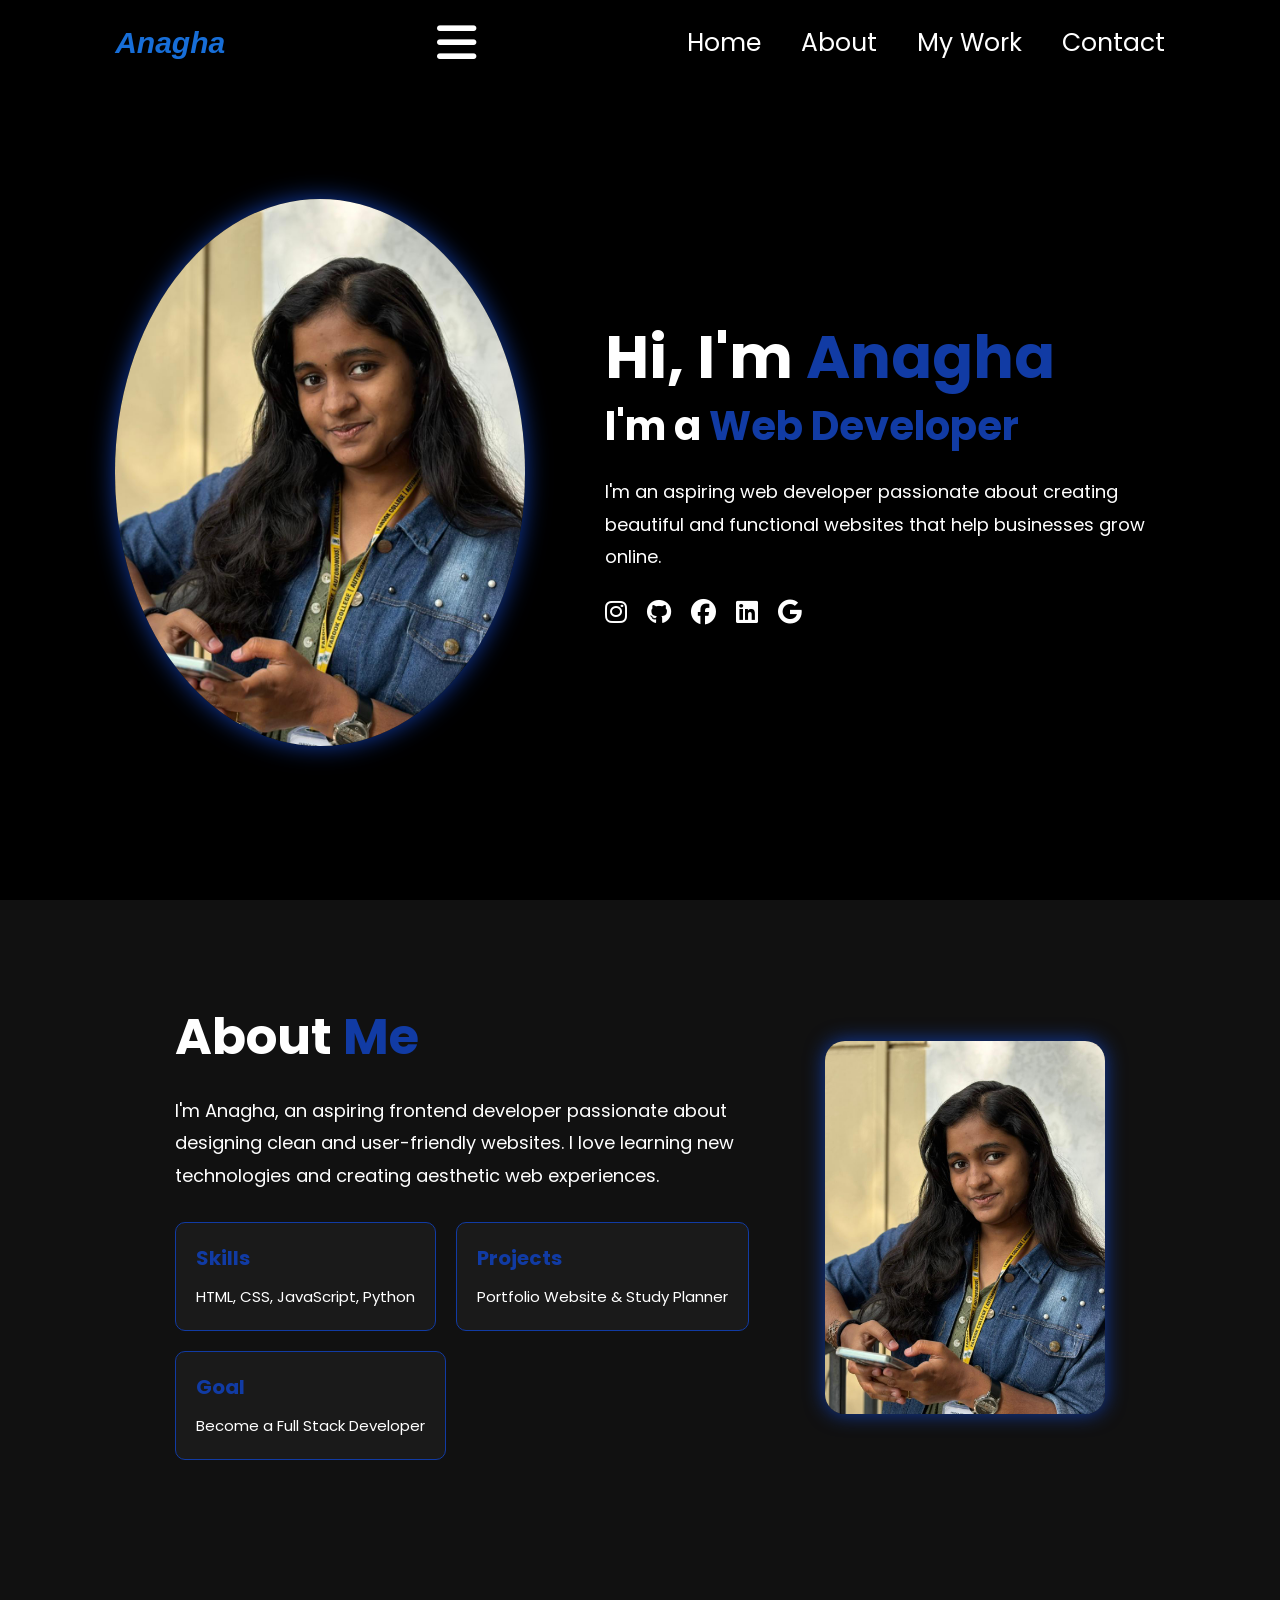
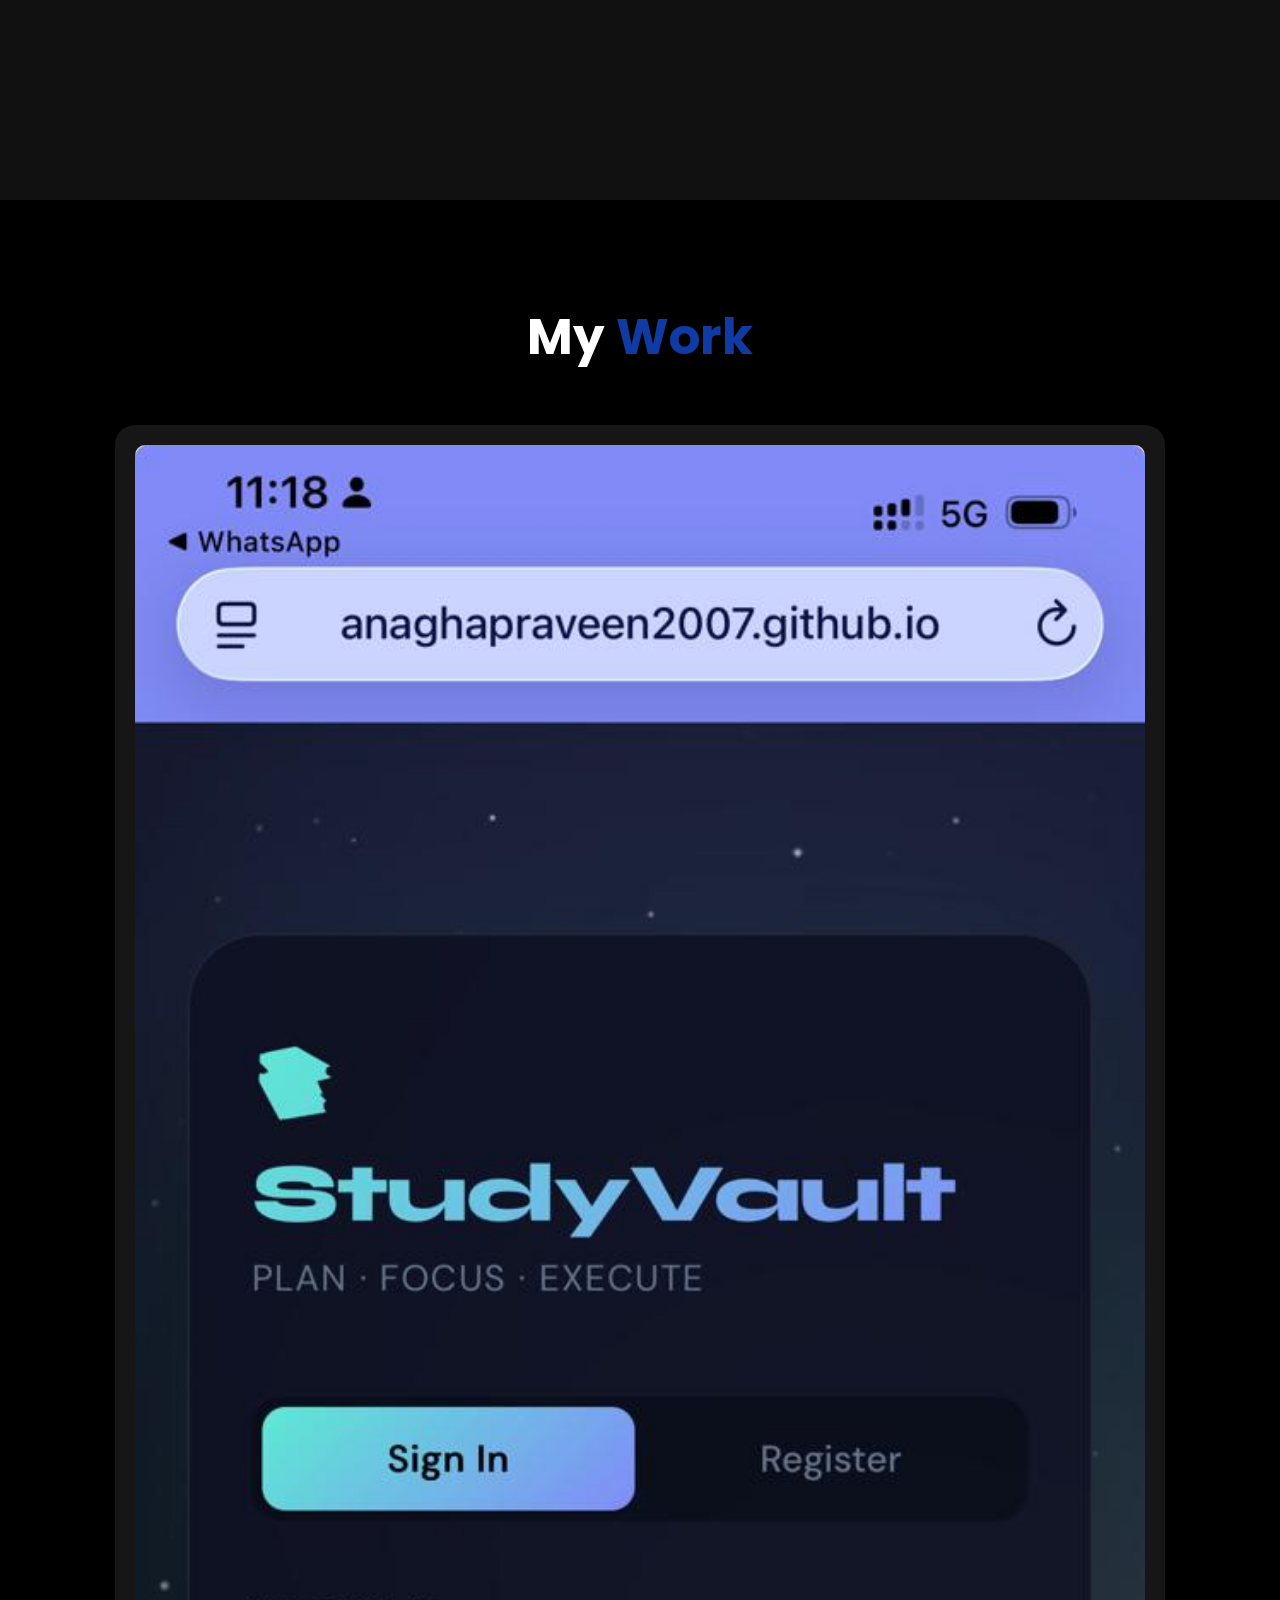
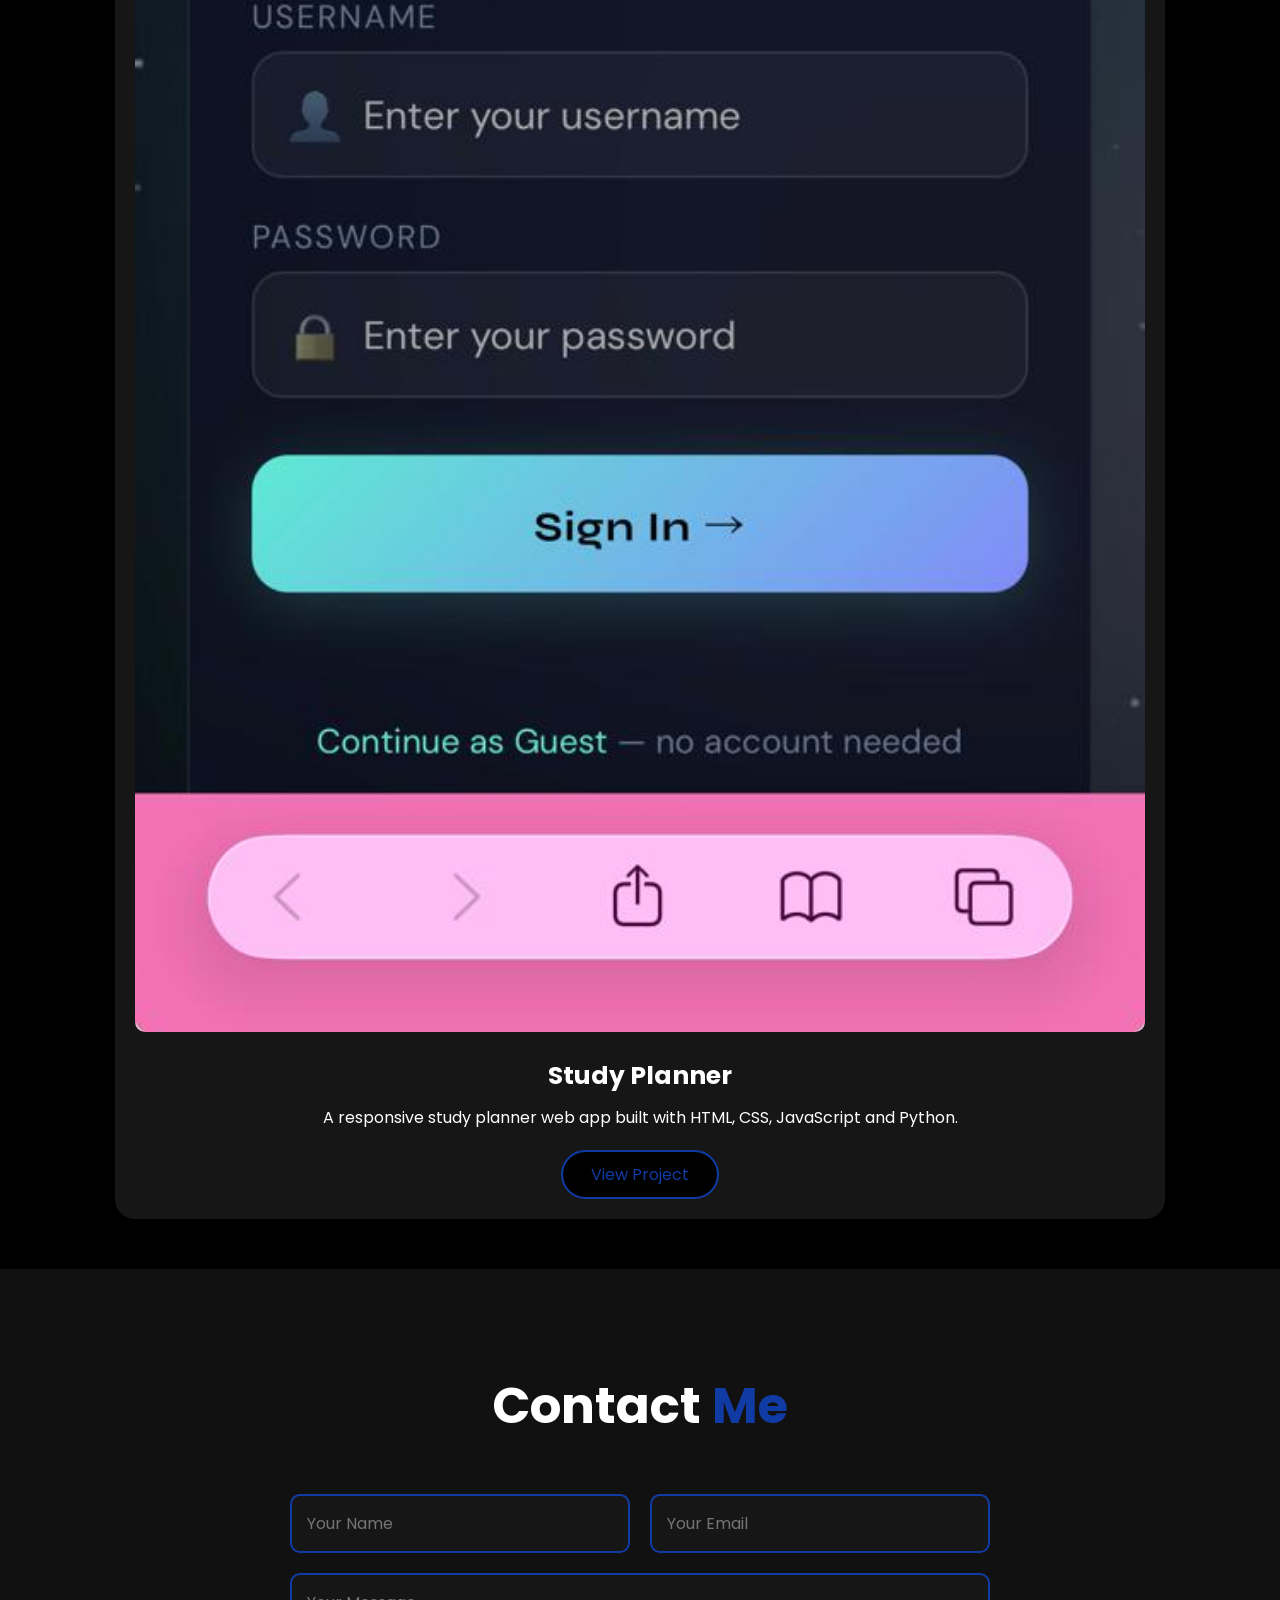
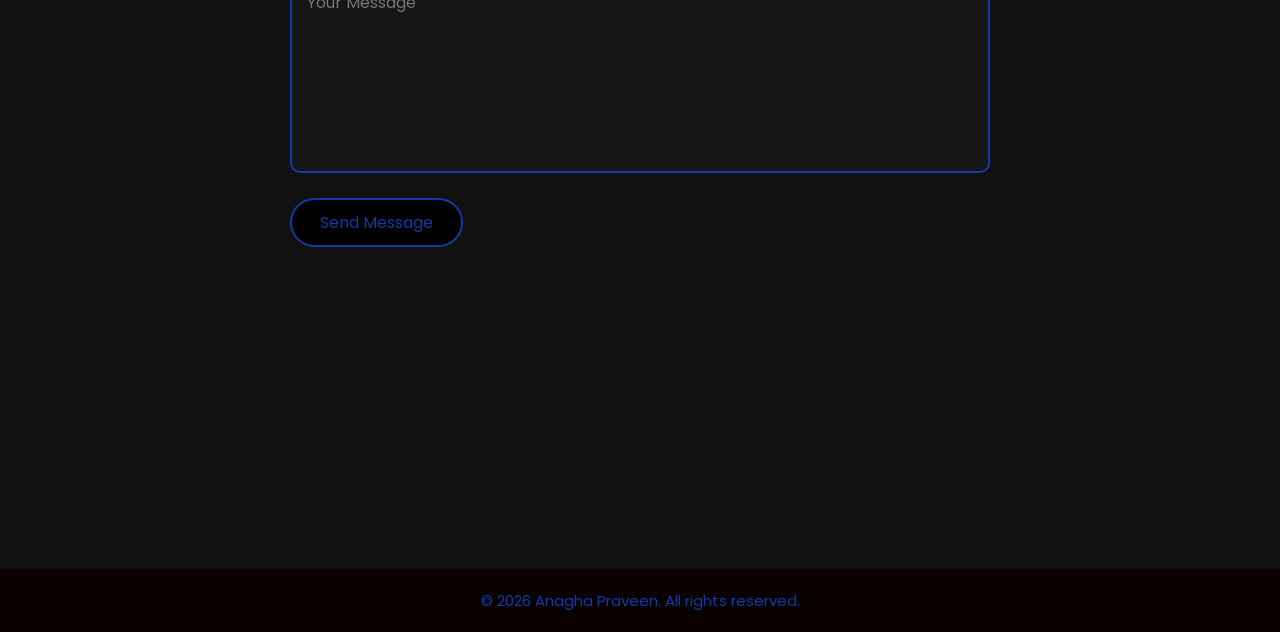
<file: index.html>
<!DOCTYPE html>
<html lang="en">
<head>
    <meta charset="UTF-8" />
    <meta name="viewport" content="width=device-width, initial-scale=1.0" />

    <title>Anagha | Portfolio</title>

    <link rel="stylesheet" href="style.css" />

    <link rel="stylesheet"
        href="https://cdnjs.cloudflare.com/ajax/libs/font-awesome/6.5.0/css/all.min.css"/>
</head>

<body>

<header>

    <a href="#home" class="logo">Anagha</a>

    <i class="fas fa-bars menu-icon" id="menu-icon"></i>

    <nav class="navbar">
        <a href="#home">Home</a>
        <a href="#about">About</a>
        <a href="#projects">My Work</a>
        <a href="#contact">Contact</a>
    </nav>

</header>

<section class="home" id="home">

    <div class="home-img">
        <img src="profile.jpeg" alt="Anagha Portfolio">
    </div>

    <div class="home-content">

        <h1>Hi, I'm <span>Anagha</span></h1>

        <h3 class="typing-text">
            I'm a <span>Web Developer</span>
        </h3>

        <p>
            I'm an aspiring web developer passionate about creating
            beautiful and functional websites that help businesses
            grow online.
        </p>

        <div class="social-links">

            <a href="https://www.instagram.com/anagha_praveen__/"
                target="_blank">
                <i class="fab fa-instagram"></i>
            </a>

            <a href="https://github.com/anaghapraveen2007"
                target="_blank">
                <i class="fab fa-github"></i>
            </a>

            <a href="https://www.facebook.com/"
                target="_blank">
                <i class="fab fa-facebook"></i>
            </a>

            <a href="https://www.linkedin.com/"
                target="_blank">
                <i class="fab fa-linkedin"></i>
            </a>

            <a href="mailto:velvetwhisper2007@gmail.com">
                <i class="fab fa-google"></i>
            </a>

        </div>

    </div>

</section>

<section class="about" id="about">

    <div class="about-container">

        <div class="about-img">
            <img src="profile.jpeg" alt="About Image">
        </div>

        <div class="about-content">

            <h2>About <span>Me</span></h2>

            <p>
                I'm Anagha, an aspiring frontend developer passionate
                about designing clean and user-friendly websites.
                I love learning new technologies and creating
                aesthetic web experiences.
            </p>

            <div class="about-info">

                <div class="info-box">
                    <h3>Skills</h3>
                    <p>HTML, CSS, JavaScript, Python</p>
                </div>

                <div class="info-box">
                    <h3>Projects</h3>
                    <p>Portfolio Website & Study Planner</p>
                </div>

                <div class="info-box">
                    <h3>Goal</h3>
                    <p>Become a Full Stack Developer</p>
                </div>

            </div>

        </div>

    </div>

</section>

<section class="projects" id="projects">

    <h2 class="section-title">
        My <span>Work</span>
    </h2>

    <div class="projects-container">

        <div class="project-card">

            <img src="project1.jpeg" alt="Project 1">

            <h3>Study Planner</h3>

            <p>
                A responsive study planner web app built with
                HTML, CSS, JavaScript and Python.
            </p>

            <a href="https://anaghapraveen2007.github.io/studyplannerog/"
                target="_blank"
                class="btn">
                View Project
            </a>

        </div>

    </div>

</section>

<section class="contact" id="contact">

    <h2>Contact <span>Me</span></h2>

    <div class="contact-container">

        <form>

            <div class="input-box">

                <input type="text"
                    placeholder="Your Name"
                    required>

                <input type="email"
                    placeholder="Your Email"
                    required>

            </div>

            <textarea
                placeholder="Your Message"
                required></textarea>

            <button type="submit" class="btn">
                Send Message
            </button>

        </form>

    </div>

</section>



<footer>
    <p>&copy; 2026 Anagha Praveen. All rights reserved.</p>
</footer>



<script>

const menuIcon = document.querySelector('#menu-icon');
const navbar = document.querySelector('.navbar');

menuIcon.onclick = () => {
    navbar.classList.toggle('active');
}

</script>

</body>
</html>
</file>
<file: style.css>
@import url('https://fonts.googleapis.com/css2?family=Poppins:wght@300;400;500;600;700&display=swap');

*{
    margin:0;
    padding:0;
    box-sizing:border-box;
    text-decoration:none;
    border:none;
    outline:none;
    font-family:'Poppins', sans-serif;
}

html{
    font-size:62.5%;
    scroll-behavior:smooth;
}

body{
    width:100%;
    overflow-x:hidden;
    background:black;
    color:white;
}



header{
    position:fixed;
    top:0;
    left:0;
    width:100%;
    padding:2rem 9%;
    display:flex;
    justify-content:space-between;
    align-items:center;
    z-index:1000;
    background:rgba(0,0,0,0.7);
    backdrop-filter:blur(10px);
}

.logo{
    font-family: 'Lucida Sans', 'Lucida Sans Regular', 'Lucida Grande', 'Lucida Sans Unicode', Geneva, Verdana, sans-serif;
    font-style: italic;
    font-size:3rem;
    color:#176ed8;
    font-weight:700;
    cursor:pointer;
    transition:0.3s ease;
}

.logo:hover{
    transform:scale(1.1);
}

.navbar{
    display:flex;
    gap:4rem;
}

.navbar a{
    font-size:2.5rem;
    color:white;
    transition:0.3s ease;
}

.navbar a:hover{
    color:#113ba4;
}

.menu-icon{
    display:none;
    font-size:4.5rem;
    color:white;
    cursor:pointer;
}

section{
    min-height:100vh;
    padding:10rem 9% 5rem;
}

.home{
    display:flex;
    justify-content:center;
    align-items:center;
    gap:8rem;
}

.home-content h1{
    font-size:6rem;
    font-weight:700;
    line-height:1.3;
}

.home-content h3{
    font-size:4rem;
    margin-bottom:1rem;
}

.home-content p{
    font-size:1.8rem;
    margin:2rem 0;
    line-height:1.8;
}

span{
    color:#113ba4;
}

.home-img img{
    width:32vw;
    border-radius:50%;
    box-shadow:0 0 25px #113ba4;
    transition:0.3s ease;
}

.home-img img:hover{
    transform:scale(1.05);
}

.social-links{
    display:flex;
    gap:2rem;
    margin-top:2rem;
}

.social-links a{
    color:white;
    font-size:2.5rem;
    transition:0.3s ease;
}

.social-links a:hover{
    color:#113ba4;
    transform:scale(1.2);
}


.btn{
    display:inline-block;
    padding:1rem 2.8rem;
    background:black;
    border-radius:4rem;
    font-size:1.6rem;
    color:#113ba4;
    border:2px solid #113ba4;
    transition:0.3s ease;
    cursor:pointer;
}

.btn:hover{
    background:#113ba4;
    color:black;
    box-shadow:0 0 20px #113ba4;
}


.about{
    background:#111;
}

.about-container{
    display:flex;
    align-items:center;
    justify-content:center;
    gap:5rem;
    flex-wrap:wrap;
    flex-direction: row-reverse;
}

.about-img img{
    width:22vw;
    max-width:280px;
    border-radius:2rem;
    box-shadow:0 0 20px #113ba4;
    
}

.about-content{
    max-width:600px;
    
}

.about-content h2{
    font-size:5rem;
    margin-bottom:2rem;
    
}

.about-content p{
    font-size:1.8rem;
    line-height:1.8;
    
}

.about-info{
    display:flex;
    gap:2rem;
    margin-top:3rem;
    flex-wrap:wrap;
}

.info-box{
    background:#1a1a1a;
    padding:2rem;
    border-radius:1rem;
    border:1px solid #113ba4;
}

.info-box h3{
    font-size:2rem;
    margin-bottom:1rem;
    color:#113ba4;
}

.info-box p{
    font-size:1.5rem;
}


.projects{
    background:black;
}

.section-title{
    font-size:5rem;
    text-align:center;
    margin-bottom:5rem;
}

.projects-container{
    display:grid;
    grid-template-columns:repeat(auto-fit, minmax(280px,1fr));
    gap:3rem;
}

.project-card{
    background:#161616;
    padding:2rem;
    border-radius:2rem;
    text-align:center;
    transition:0.3s ease;
}

.project-card:hover{
    transform:translateY(-10px);
    box-shadow:0 0 20px #113ba4;
}

.project-card img{
    width:100%;
    border-radius:1rem;
    margin-bottom:2rem;
}

.project-card h3{
    font-size:2.5rem;
    margin-bottom:1rem;
}

.project-card p{
    font-size:1.6rem;
    margin-bottom:2rem;
}



.contact{
    background:#111;
}

.contact h2{
    font-size:5rem;
    text-align:center;
    margin-bottom:5rem;
}

.contact-container{
    display:flex;
    justify-content:center;
}

.contact form{
    width:100%;
    max-width:700px;
}

.input-box{
    display:flex;
    gap:2rem;
    margin-bottom:2rem;
}

.input-box input{
    width:50%;
}

.contact form input,
.contact form textarea{
    width:100%;
    padding:1.5rem;
    background:#161616;
    border:2px solid #113ba4;
    border-radius:1rem;
    color:white;
    font-size:1.6rem;
}

.contact form textarea{
    height:200px;
    resize:none;
    margin-bottom:2rem;
}


footer{
    text-align:center;
    padding:2rem;
    background:#090000;
    color:#113ba4;
    font-size:1.5rem;
}


@media(max-width:768px){

    .menu-icon{
        display:block;
    }

    .navbar{
        position:absolute;
        top:100%;
        right:-100%;
        width:220px;
        background:#111;
        border-radius:1rem;
        padding:2rem;
        flex-direction:column;
        gap:2rem;
        transition:0.3s ease;
    }

    .navbar.active{
        right:5%;
    }

    .navbar a{
        display:block;
        font-size:2rem;
    }

    .home{
        flex-direction:column;
        text-align:center;
        gap:4rem;
    }

    .home-content h1{
        font-size:5rem;
    }

    .home-content h3{
        font-size:3rem;
    }

    .home-img img{
        width:70vw;
    }

    .about-container{
        flex-direction:column;
        text-align:center;
    }

    .about-img img{
        width:70vw;
    }

    .input-box{
        flex-direction:column;
    }

    .input-box input{
        width:100%;
    }

    .section-title,
    .contact h2,
    .about-content h2{
        font-size:4rem;
    }
}
</file>
